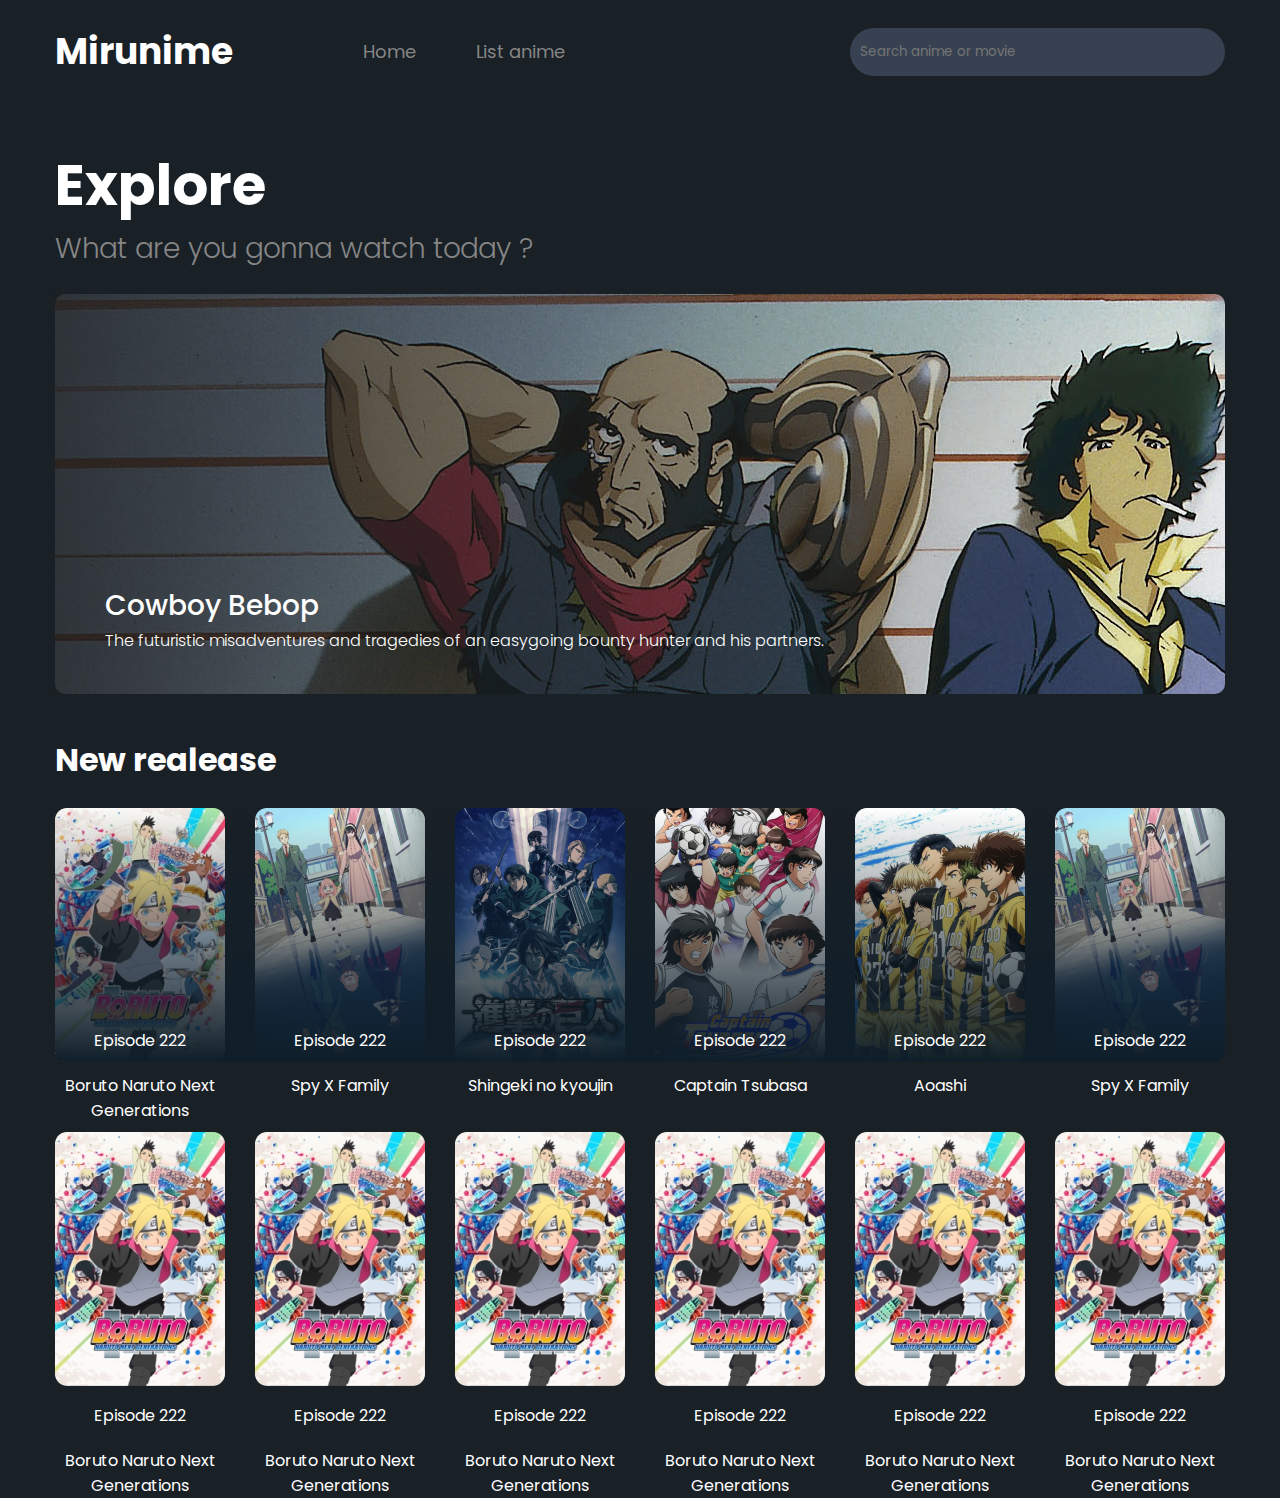
<file: index.html>
<!DOCTYPE html>
<html lang="en">
	<head>
		<meta charset="UTF-8" />
		<meta http-equiv="X-UA-Compatible" content="IE=edge" />
		<meta name="viewport" content="width=device-width, initial-scale=1.0" />
		<title>Document</title>
		<link rel="stylesheet" href="style.css" />
		<link rel="preconnect" href="https://fonts.googleapis.com" />
		<link rel="preconnect" href="https://fonts.gstatic.com" crossorigin />
		<link href="https://fonts.googleapis.com/css2?family=Poppins:ital,wght@0,100;0,200;0,300;0,400;0,500;0,600;0,700;0,800;1,100;1,200;1,300;1,400;1,500;1,600;1,700&display=swap" rel="stylesheet" />
	</head>
	<body>
		<div class="container">
			<header>
				<div class="navset">
					<div class="logo">Mirunime</div>
					<nav>
						<a href="index.html" class="home">Home</a>
						<a href="#" class="list">List anime</a>
					</nav>
				</div>
				<div class="searchbar">
					<input type="text" placeholder="Search anime or movie" />
				</div>
			</header>
			<section>
				<h1 class="explore">Explore</h1>
				<p class="watch">What are you gonna watch today ?</p>
				<div class="sum">
					<div class="textonimg">
						<a href="page.html">Cowboy Bebop</a>
						<a href="page.html">The futuristic misadventures and tragedies of an easygoing bounty hunter and his partners.</a>
					</div>
				</div>
			</section>
			<footer>
				<h1 class="release">New realease</h1>

				<div class="onlyimg">
					<div class="listofanime" style="background-image: url(boruto-naruto-next-generations\ 1.png)">
						<div class="episodes">
							<a href="page.html">Episode 222</a>
						</div>
						<div class="namepisode">
							<a href="page.html">Boruto Naruto Next Generations</a>
						</div>
					</div>
					<div class="listofanime1">
						<div class="episodes">
							<a href="page.html">Episode 222</a>
						</div>
						<div class="namepisode">
							<a href="page.html">Spy X Family</a>
						</div>
					</div>
					<div class="listofanime2">
						<div class="episodes">
							<a href="page.html">Episode 222</a>
						</div>
						<div class="namepisode">
							<a href="page.html">Shingeki no kyoujin</a>
						</div>
					</div>
					<div class="listofanime3">
						<div class="episodes">
							<a href="page.html">Episode 222</a>
						</div>
						<div class="namepisode">
							<a href="page.html">Captain Tsubasa</a>
						</div>
					</div>
					<div class="listofanime4">
						<div class="episodes">
							<a href="page.html">Episode 222</a>
						</div>
						<div class="namepisode">
							<a href="page.html">Aoashi</a>
						</div>
					</div>
					<div class="listofanime5">
						<div class="episodes">
							<a href="page.html">Episode 222</a>
						</div>
						<div class="namepisode">
							<a href="page.html">Spy X Family</a>
						</div>
					</div>
				</div>
				<div class="secondlyimg">
					<div class="listofanime">
						<img src="boruto-naruto-next-generations 1.png" alt="" />

						<div class="episodes">
							<a href="page.html">Episode 222</a>
						</div>
						<div class="namepisode">
							<a href="page.html">Boruto Naruto Next Generations</a>
						</div>
					</div>
					<div class="listofanime">
						<img src="boruto-naruto-next-generations 1.png" alt="" />

						<div class="episodes">
							<a href="page.html">Episode 222</a>
						</div>
						<div class="namepisode">
							<a href="page.html">Boruto Naruto Next Generations</a>
						</div>
					</div>
					<div class="listofanime">
						<img src="boruto-naruto-next-generations 1.png" alt="" />

						<div class="episodes">
							<a href="page.html">Episode 222</a>
						</div>
						<div class="namepisode">
							<a href="page.html">Boruto Naruto Next Generations</a>
						</div>
					</div>
					<div class="listofanime">
						<img src="boruto-naruto-next-generations 1.png" alt="" />

						<div class="episodes">
							<a href="page.html">Episode 222</a>
						</div>
						<div class="namepisode">
							<a href="page.html">Boruto Naruto Next Generations</a>
						</div>
					</div>
					<div class="listofanime">
						<img src="boruto-naruto-next-generations 1.png" alt="" />

						<div class="episodes">
							<a href="page.html">Episode 222</a>
						</div>
						<div class="namepisode">
							<a href="page.html">Boruto Naruto Next Generations</a>
						</div>
					</div>
					<div class="listofanime">
						<img src="boruto-naruto-next-generations 1.png" alt="" />

						<div class="episodes">
							<a href="page.html">Episode 222</a>
						</div>
						<div class="namepisode">
							<a href="page.html">Boruto Naruto Next Generations</a>
						</div>
					</div>
				</div>
			</footer>
		</div>
	</body>
</html>
</file>
<file: style.css>
* {
	margin: 0;
	padding: 0;
}

@import url('https://fonts.googleapis.com/css2?family=Poppins:ital,wght@0,100;0,200;0,300;0,400;0,500;0,600;0,700;0,800;1,100;1,200;1,300;1,400;1,500;1,600;1,700&display=swap');

body {
	font-family: 'Poppins', sans-serif;
	background-color: #192026;
}
.container {
	width: 1170px;
	margin: 0 auto;
}
header {
	display: flex;
	justify-content: space-between;
	align-items: center;
	color: white;
	padding: 24px 0;
}
.navset {
	display: flex;
	align-items: center;
	gap: 100px;
}

.logo {
	font-size: 36px;
	font-weight: 700;
	font-style: normal;
}
nav {
	display: flex;
}

nav a {
	box-sizing: border-box;
	padding: 10px 30px;
	text-decoration: none;
	color: #868686;
}
nav .home {
	font-weight: 400;
	font-size: 18px;
}
nav .list {
	font-weight: 400;
	font-size: 18px;
}
.searchbar {
	display: flex;
	flex-direction: inherit;
	width: 375px;
	height: 48px;
	background: #374151;
	border-radius: 37px;
}
.searchbar input {
	padding-left: 10px;
	text-align: left;
	border: none;
	background-color: transparent;
	resize: none;
	outline: none;
	color: white;
	font-family: 'Poppins', sans-serif;
}
section {
	font-family: 'Poppins', sans-serif;
	color: white;
	font-size: 28px;
	font-weight: 500;
	margin-top: 40px;
}
section .watch {
	font-weight: 300;
	color: #868686;
	margin-bottom: 24px;
}
.sum {
	background-image: url(asd.jpg);
	width: 100%;
	height: 400px;
	position: relative;
	border-radius: 10px;
}
.sum::before {
	position: absolute;
	content: '';
	width: 100%;
	height: 100%;
	background: linear-gradient(269.96deg, rgba(29, 29, 29, 0) 0.04%, rgba(29, 29, 29, 0.8) 99.5%);
}
.textonimg {
	position: absolute;
	bottom: 40px;
	left: 50px;
	right: 50px;
	z-index: 1;
}
.textonimg a {
	display: flex;
	text-decoration: none;
	color: white;
	gap: 10px;
	justify-content: space-between;
}
.textonimg a:last-child {
	font-size: 16px;
	font-weight: 300;
	line-height: 27px;
}
footer {
	font-family: 'poppins', sans-serif;
	color: white;
	margin-top: 42px;
	flex-direction: column;
}

.onlyimg {
	flex-direction: column;
	display: grid;
	grid-template-columns: repeat(6, 1fr);
	margin-top: 24px;
	gap: 30px;
	background-size: cover;
	position: relative;
}

.listofanime {
	/* background-image: url(boruto-naruto-next-generations\ 1.png); */
	width: 100%;
	height: 254px;
}

.listofanime1 {
	background-image: url(spy_card\ 1.png);
	width: 100%;
	height: 254px;
}
.listofanime2 {
	background-image: url(attackontitan\ 1.png);
	width: 100%;
	height: 254px;
}
.listofanime3 {
	background-image: url(captsu_card\ 1.png);
	width: 100%;
	height: 254px;
}
.listofanime4 {
	background-image: url(aoashi_card\ 1.png);
	width: 100%;
	height: 254px;
}
.listofanime5 {
	background-image: url(spy_card\ 1.png);
	width: 100%;
	height: 254px;
}
.secondlyimg {
	flex-direction: column;
	display: grid;
	grid-template-columns: repeat(6, 1fr);
	margin-top: 70px;
	gap: 30px;
	background-size: cover;
	position: relative;
}
.secondlyimg .listofanime .episodes {
	position: relative;
	text-decoration: none;
	text-align: center;
	align-items: center;
	justify-content: space-between;
	font-weight: 400;
	font-size: 16px;
	margin-top: 10px;
}

.onlyimg::before {
	content: '';
	position: absolute;
	width: 100%;
	height: 254px;
	background: linear-gradient(180deg, rgba(29, 29, 29, 0) 0%, #0f1e29 100%);
	border-radius: 10px;
}
.episodes {
	position: relative;
	text-decoration: none;
	text-align: center;
	align-items: center;
	justify-content: space-between;
	font-weight: 400;
	font-size: 16px;
	margin-top: 220px;
}
.episodes a {
	text-decoration: none;
	color: white;
}
.namepisode {
	position: relative;
	text-align: center;
	align-items: center;
	justify-content: space-between;
	margin-top: 20px;
}
.namepisode a {
	text-decoration: none;
	color: white;
}

/* .new-realease {
	width: 1170px;
	height: 362px;
	padding-left: 135px;
	overflow: hidden;
}
.titletwo {
	color: white;
	margin-bottom: 24px;
}
.episodes {
	display: grid;
	grid-template-columns: repeat(6, 1fr);
	gap: 30px;
}
.a-episode {
	display: flex;
	flex-direction: column;
}
.epsiode-img {
	width: 100%;
	height: 250px;
	position: relative;
	border-radius: 10px;
	background-size: cover;
}
.epsiode-img::before {
	content: '';
	position: absolute;
	width: 100%;
	height: 100%;
	background: linear-gradient(180deg, rgba(29, 29, 29, 0) 0%, #0f1e29 100%);
}
.epsiode-text {
	position: absolute;
	bottom: 10px;
	left: 50%;
	transform: translateX(-50%);
	color: #fff;
}  */
</file>
